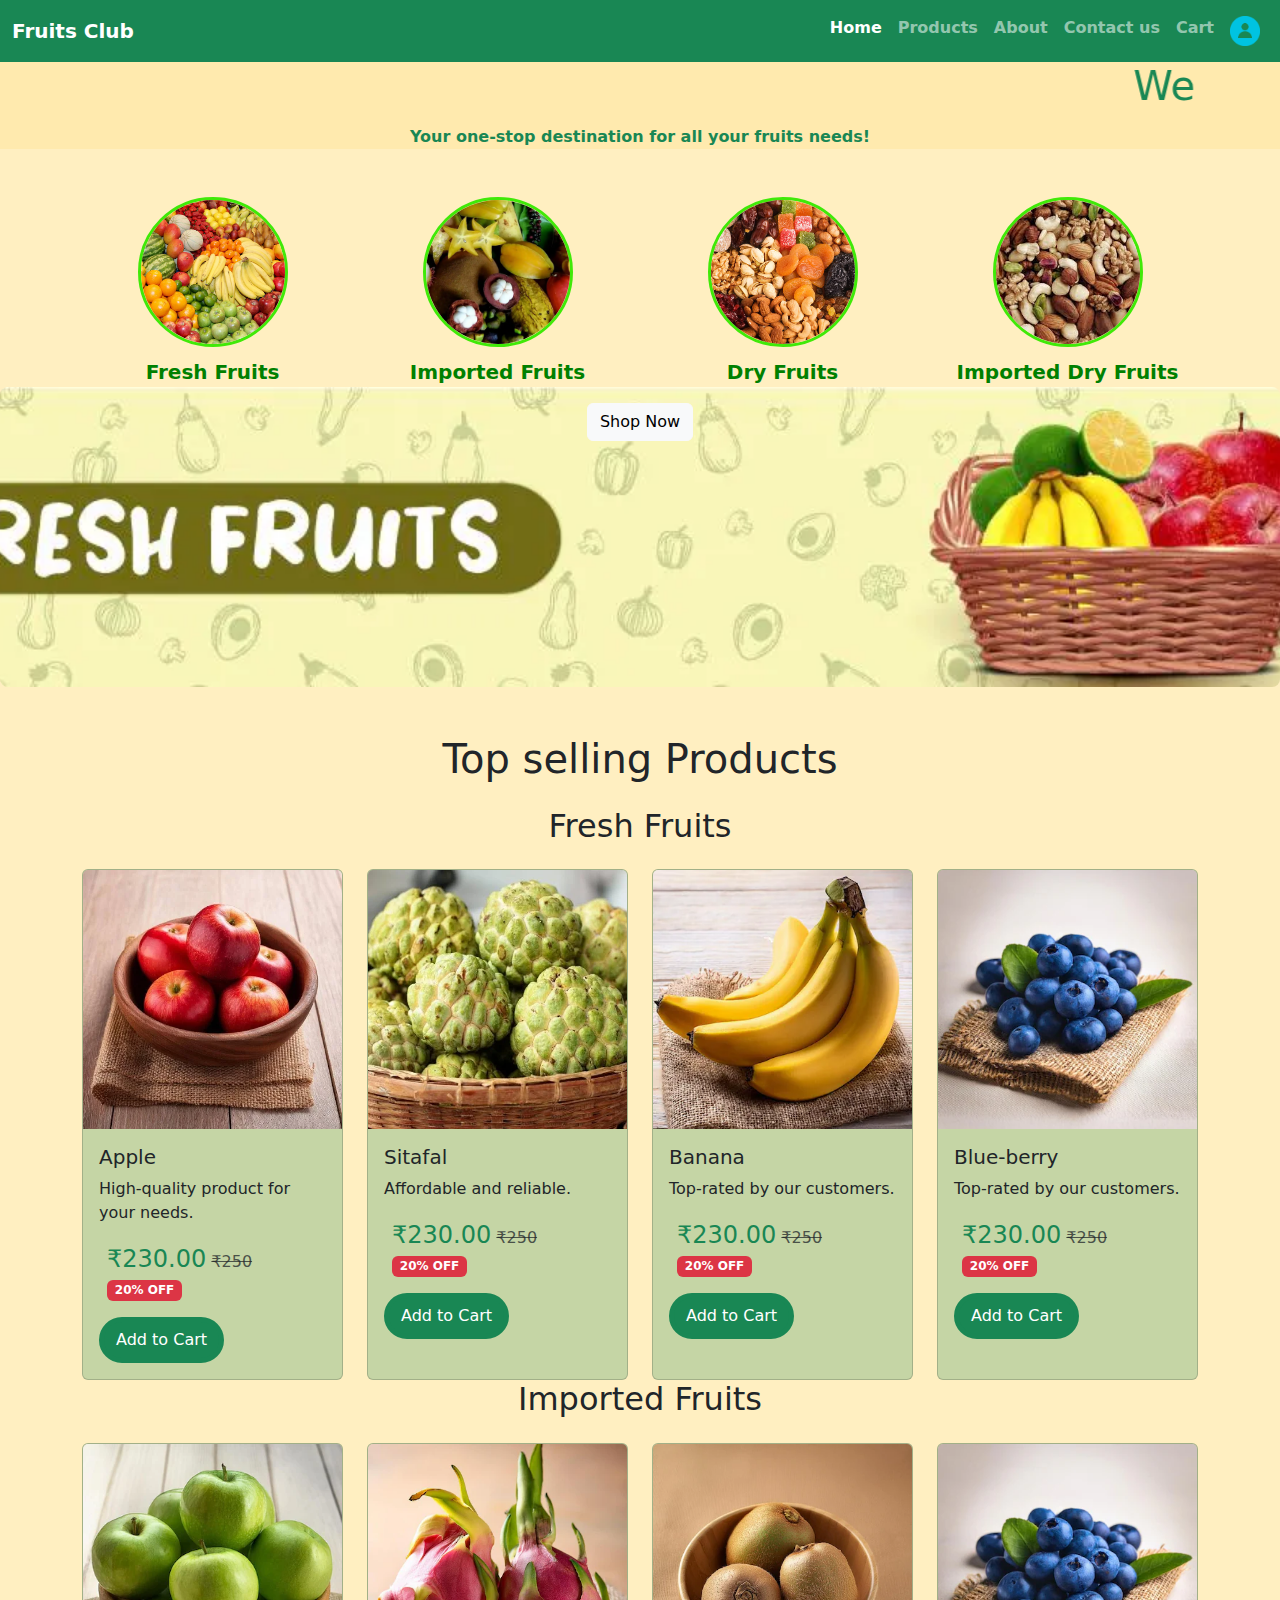
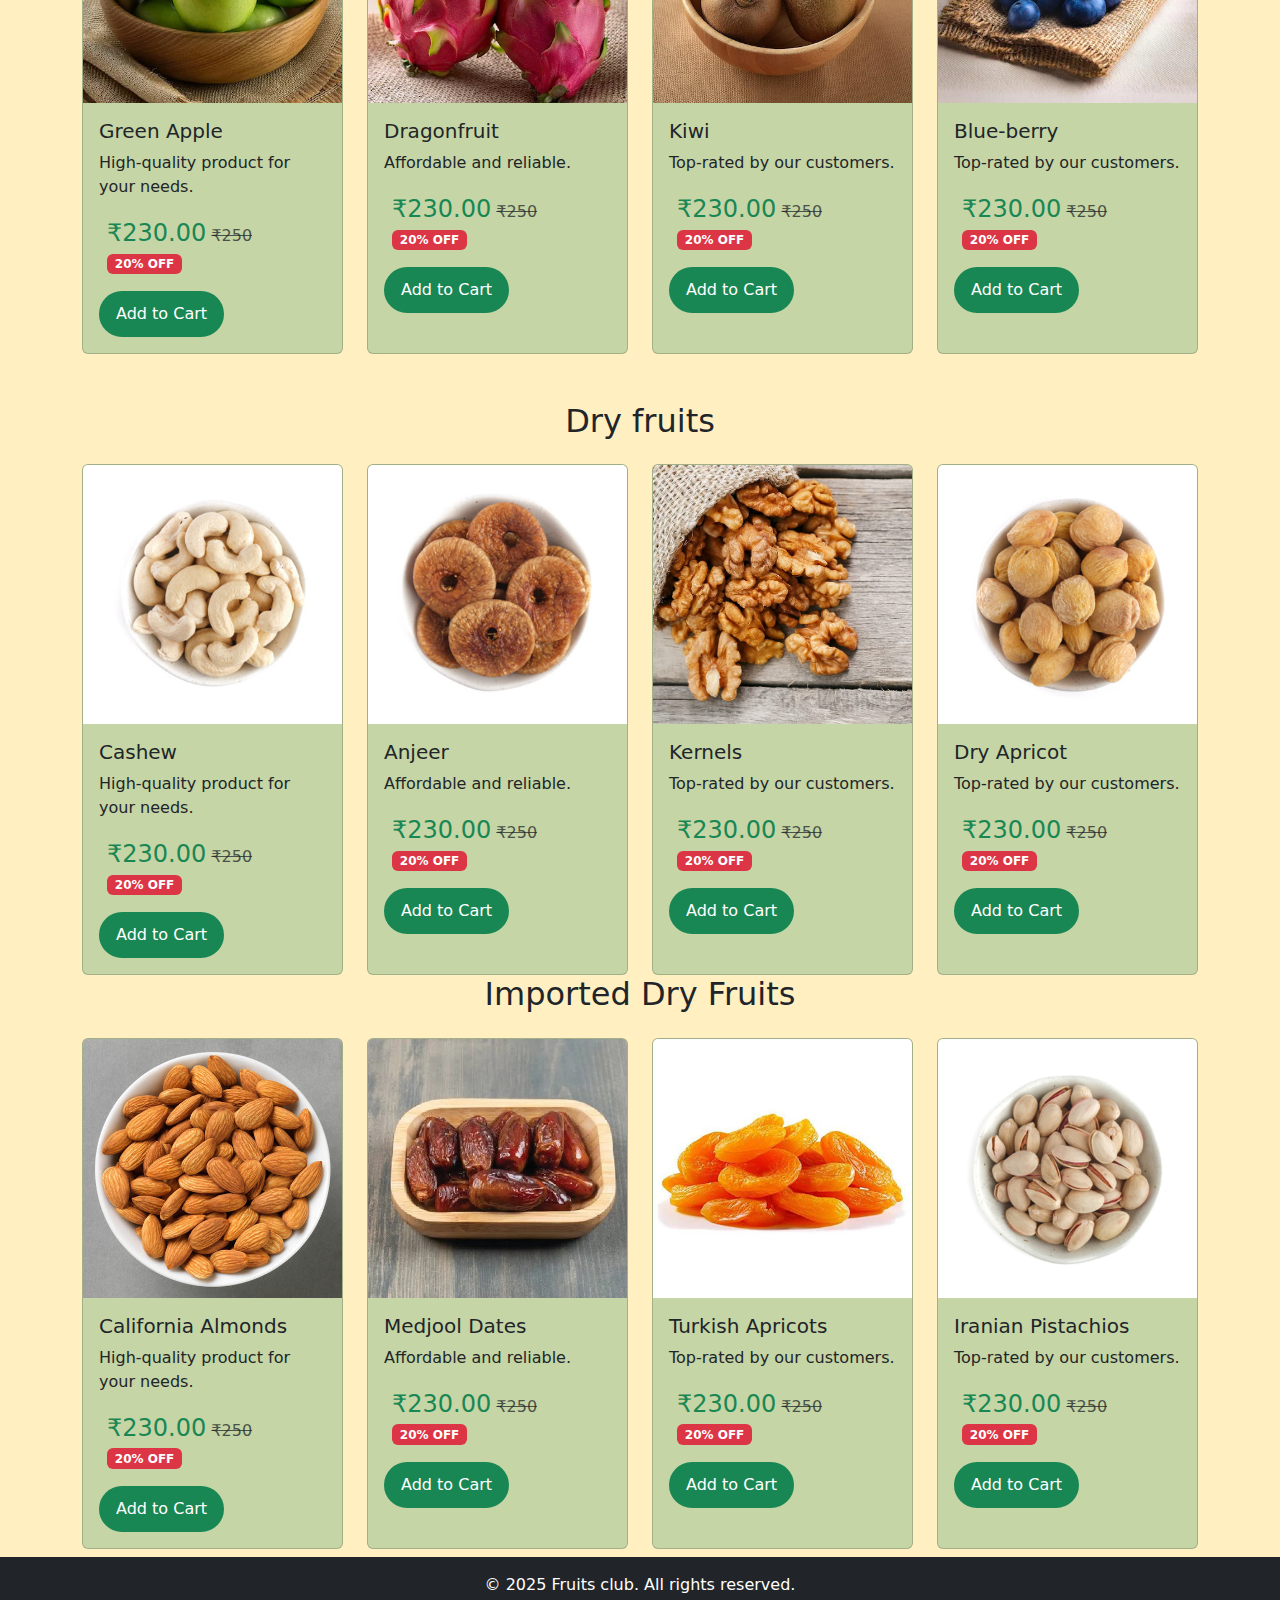
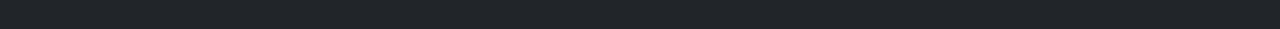
<file: index.html>
<!DOCTYPE html>
<html lang="en">
<head>
    <meta charset="UTF-8">
    <meta name="viewport" content="width=device-width, initial-scale=1.0">
    <title>E-Commerce Website</title>
    <link href="https://cdn.jsdelivr.net/npm/bootstrap@5.3.0/dist/css/bootstrap.min.css" rel="stylesheet">
    <style>
        .bg-img {
            background: url('./img/fresh-fruits-20220519.webp') no-repeat center center;
            background-size: cover;
            height: 300px;
            border-radius: 8px;
            }
    </style>
    <link rel="stylesheet" href="./style/style.css">
</head>
<body class="bg-warning bg-opacity-25">
    <!-- Navbar -->
    <nav class="navbar navbar-expand-lg navbar-dark bg-success">
        <div class="container-fluid fw-bold">
            <a class="navbar-brand" href="./index.html">Fruits Club</a>
            <button class="navbar-toggler" type="button" data-bs-toggle="collapse" data-bs-target="#navbarNav" aria-controls="navbarNav" aria-expanded="false" aria-label="Toggle navigation">
                <span class="navbar-toggler-icon"></span>
            </button>
            <div class="collapse navbar-collapse" id="navbarNav">
                <ul class="navbar-nav ms-auto">
                    <li class="nav-item">
                        <a class="nav-link active" aria-current="page" href="#">Home</a>
                    </li>
                    <li class="nav-item">
                        <a class="nav-link" href="#Top selling Products">Products</a>
                    </li>
                    <li class="nav-item text-white">
                        <a class="nav-link" href="./About.html">About</a>
                    </li>
                    <li class="nav-item">
                        <a class="nav-link" href="./contactus.html">Contact us</a>
                    </li>
                    <li class="nav-item">
                        <a class="nav-link" href="#cart">Cart</a>
                    </li>
                    <li class="nav-item">
                        <a class="nav-link" href="./login.html"><img src="./img/pngwing.com.png" alt="Sign In" style="height: 30px;"></a>
                    </li>
                </ul>
            </div>
        </div>
    </nav>
    <!-- multi
      Section -->
      
    
    <!-- poster Section -->
    <header class="bg-warning text-success text-center bg-opacity-10 fw-bold "> 
        <div class="container fw-bold ">
            <marquee><h1>Welcome to Fruits Club</h1></marquee>
            <p>Your one-stop destination for all your fruits needs!</p>
        </div>
    </header>
    <div class="container mt-5">
        <div class="row justify-content-center">
          <div class="col-6 col-md-3 category-item ">
            <a href="#Fresh fruits" class="text-decoration-none fw-bold"><img src="./img/fresfrut/logo.jpg" alt="Fresh fruits">
            <div class="category-caption">Fresh fruits</div></a>
          </div>
          <div class="col-6 col-md-3 category-item"><a href="#Imported Fruits" class="text-decoration-none fw-bold">
            <img src="./img/imp frru/logo.webp" alt="Imported Fruits">
            <div class="category-caption">Imported Fruits</div></a>
          </div>
          <div class="col-6 col-md-3 category-item"><a href="#Dry fruits" class="text-decoration-none fw-bold">
            <img src="./img/DRYfruits/logo.jpg" alt="Dry fruits">
            <div class="category-caption">Dry fruits</div></a>
          </div>
          <div class="col-6 col-md-3 category-item"><a href="#Imported Dry Fruits" class="text-decoration-none fw-bold">
            <img src="./img/imp dry/logo.jpg" alt="Imported dry fruits">
            <div class="category-caption">imported Dry fruits</div></a>
          </div>
        </div>
      </div>
    <header class="bg-img bg-warning text-success text-center bg-opacity-10 "> 
        <div class="container fw-bold ">
            <a href="#Top selling Products" class="btn btn-light mt-3">Shop Now</a>
        </div>
    </header>

    <!-- fruits Section -->
    <div id="products" class="py-5">
        <h1 id="Top selling Products" class="text-center mb-4">Top selling Products</h1>
        <div class="container">
            <h2 id="Fresh fruits" class="text-center mb-4">Fresh Fruits</h2>
            <div class="row row-cols-1 row-cols-md-4 g-4">
                <div class="col">
                    <div class="card bg-success bg-opacity-25 h-100 d-flex flex-colum">
                        <img src="./img/fresfrut/apple.webp" class="card-img-top" alt="Product 1">
                        <div class="card-body">
                            <h5 class="card-title">Apple</h5>
                            <p class="card-text">High-quality product for your needs.</p>
                            <p>
                                <span class="text-success fs-4 ms-2">₹230.00</span> 
                                <span class="text-decoration-line-through text-muted">₹250</span> 
                                <span class="badge bg-danger ms-2">20% OFF</span>
                            </p>
                            <button class="btn btn-primary mt-auto rounded-pill bg-success border border-5 border-success">Add to Cart</button>
                        </div>
                    </div>
                </div>
                <div class="col">
                    <div class="card bg-success bg-opacity-25 h-100 d-flex flex-colum">
                        <img src="./img/fresfrut/cus-apple.webp" class="card-img-top" alt="Product 2">
                        <div class="card-body">
                            <h5 class="card-title">Sitafal</h5>
                            <p class="card-text">Affordable and reliable.</p>
                            <p>
                                <span class="text-success fs-4 ms-2">₹230.00</span> 
                                <span class="text-decoration-line-through text-muted">₹250</span> 
                                <span class="badge bg-danger ms-2">20% OFF</span>
                            </p>
                            <button class="btn btn-primary mt-auto rounded-pill bg-success border border-5 border-success">Add to Cart</button>
                        </div>
                    </div>
                </div>
                <div class="col">
                    <div class="card bg-success bg-opacity-25 h-100 d-flex flex-colum">
                        <img src="./img/banana-mrl-pack-5-pcs-approx-600-g-700-g-product-images-o590008622-p590804206-0-202411141931.jpg" class="card-img-top" alt="Product 3">
                        <div class="card-body">
                            <h5 class="card-title">Banana</h5>
                            <p class="card-text">Top-rated by our customers.</p>
                            <p>
                                <span class="text-success fs-4 ms-2">₹230.00</span> 
                                <span class="text-decoration-line-through text-muted">₹250</span> 
                                <span class="badge bg-danger ms-2">20% OFF</span>
                            </p>
                            <button class="btn btn-primary mt-auto rounded-pill bg-success border border-5 border-success">Add to Cart</button>
                        </div>
                    </div>
                </div>
                <div class="col">
                    <div class="card bg-success bg-opacity-25 h-100 d-flex flex-colum">
                        <img src="./img/blue-berry-imported-100-g-product-images-o590000849-p590707111-0-202501031744.jpg" class="card-img-top" alt="Product 3">
                        <div class="card-body">
                            <h5 class="card-title">Blue-berry</h5>
                            <p class="card-text">Top-rated by our customers.</p>
                            <p>
                                <span class="text-success fs-4 ms-2">₹230.00</span> 
                                <span class="text-decoration-line-through text-muted">₹250</span> 
                                <span class="badge bg-danger ms-2">20% OFF</span>
                            </p>
                            <button class="btn btn-primary mt-auto rounded-pill bg-success border border-5 border-success">Add to Cart</button>
                        </div>
                    </div>
                </div>
            </div>
        </div>
        <div class="container">
            <h2 id="Imported Fruits" class="text-center mb-4">Imported Fruits</h2>
            <div class="row row-cols-1 row-cols-md-4 g-4">
                <div class="col">
                    <div class="card bg-success bg-opacity-25 h-100 d-flex flex-colum">
                        <img src="./img/apple-granny-smith-4-pcs-approx-450-g-600-g-product-images-o590001719-p590049344-0-202412031748.jpg" class="card-img-top" alt="Product 1">
                        <div class="card-body">
                            <h5 class="card-title">Green Apple</h5>
                            <p class="card-text">High-quality product for your needs.</p>
                            <p>
                                <span class="text-success fs-4 ms-2">₹230.00</span> 
                                <span class="text-decoration-line-through text-muted">₹250</span> 
                                <span class="badge bg-danger ms-2">20% OFF</span>
                            </p>
                            <button class="btn btn-primary mt-auto rounded-pill bg-success border border-5 border-success">Add to Cart</button>
                        </div>
                    </div>
                </div>
                <div class="col">
                    <div class="card bg-success bg-opacity-25 h-100 d-flex flex-colum">
                        <img src="./img/imp frru/drgn.webp" class="card-img-top" alt="Product 2">
                        <div class="card-body">
                            <h5 class="card-title">Dragonfruit</h5>
                            <p class="card-text">Affordable and reliable.</p>
                            <p>
                                <span class="text-success fs-4 ms-2">₹230.00</span> 
                                <span class="text-decoration-line-through text-muted">₹250</span> 
                                <span class="badge bg-danger ms-2">20% OFF</span>
                            </p>
                            <button class="btn btn-primary mt-auto rounded-pill bg-success border border-5 border-success">Add to Cart</button>
                        </div>
                    </div>
                </div>
                <div class="col">
                    <div class="card bg-success bg-opacity-25 h-100 d-flex flex-colum">
                        <img src="./img/imp frru/kiwi.webp" class="card-img-top" alt="Product 3">
                        <div class="card-body">
                            <h5 class="card-title">Kiwi</h5>
                            <p class="card-text">Top-rated by our customers.</p>
                            <p>
                                <span class="text-success fs-4 ms-2">₹230.00</span> 
                                <span class="text-decoration-line-through text-muted">₹250</span> 
                                <span class="badge bg-danger ms-2">20% OFF</span>
                            </p>
                            <button class="btn btn-primary mt-auto rounded-pill bg-success border border-5 border-success">Add to Cart</button>
                        </div>
                    </div>
                </div>
                <div class="col">
                    <div class="card bg-success bg-opacity-25 h-100 d-flex flex-colum">
                        <img src="./img/blue-berry-imported-100-g-product-images-o590000849-p590707111-0-202501031744.jpg" class="card-img-top" alt="Product 3">
                        <div class="card-body">
                            <h5 class="card-title">Blue-berry</h5>
                            <p class="card-text">Top-rated by our customers.</p>
                            <p>
                                <span class="text-success fs-4 ms-2">₹230.00</span> 
                                <span class="text-decoration-line-through text-muted">₹250</span> 
                                <span class="badge bg-danger ms-2">20% OFF</span>
                            </p>
                            <button class="btn btn-primary mt-auto rounded-pill bg-success border border-5 border-success">Add to Cart</button>
                        </div>
                    </div>
                </div>
            </div>
        </div>
    </div>
    <div class="container">
        <h2 id="Dry fruits" class="text-center mb-4">Dry fruits</h2>
        <div class="row row-cols-1 row-cols-md-4 g-4">
            <div class="col">
                <div class="card bg-success bg-opacity-25 h-100 d-flex flex-colum">
                    <img src="./img/DRYfruits/0002242_cashew-w210-jumbo-kaju_360.jpeg" class="card-img-top" alt="Product 1">
                    <div class="card-body">
                        <h5 class="card-title">Cashew</h5>
                        <p class="card-text">High-quality product for your needs.</p>
                        <p>
                            <span class="text-success fs-4 ms-2">₹230.00</span> 
                            <span class="text-decoration-line-through text-muted">₹250</span> 
                            <span class="badge bg-danger ms-2">20% OFF</span>
                        </p>
                        <button class="btn btn-primary mt-auto rounded-pill bg-success border border-5 border-success">Add to Cart</button>
                    </div>
                </div>
            </div>
            <div class="col">
                <div class="card bg-success bg-opacity-25 h-100 d-flex flex-colum">
                    <img src="./img/DRYfruits/regular-anjeer.jpeg" class="card-img-top" alt="Product 2">
                    <div class="card-body">
                        <h5 class="card-title">Anjeer</h5>
                        <p class="card-text">Affordable and reliable.</p>
                        <p>
                            <span class="text-success fs-4 ms-2">₹230.00</span> 
                            <span class="text-decoration-line-through text-muted">₹250</span> 
                            <span class="badge bg-danger ms-2">20% OFF</span>
                        </p>
                        <button class="btn btn-primary mt-auto rounded-pill bg-success border border-5 border-success">Add to Cart</button>
                    </div>
                </div>
            </div>
            <div class="col">
                <div class="card bg-success bg-opacity-25 h-100 d-flex flex-colum">
                    <img src="./img/DRYfruits/Kernels.webp" class="card-img-top" alt="Product 3">
                    <div class="card-body">
                        <h5 class="card-title">Kernels</h5>
                        <p class="card-text">Top-rated by our customers.</p>
                        <p>
                            <span class="text-success fs-4 ms-2">₹230.00</span> 
                            <span class="text-decoration-line-through text-muted">₹250</span> 
                            <span class="badge bg-danger ms-2">20% OFF</span>
                        </p>
                        <button class="btn btn-primary mt-auto rounded-pill bg-success border border-5 border-success">Add to Cart</button>
                    </div>
                </div>
            </div>
            <div class="col">
                <div class="card bg-success bg-opacity-25 h-100 d-flex flex-colum">
                    <img src="./img/DRYfruits/apricot.jpeg" class="card-img-top" alt="Product 3">
                    <div class="card-body">
                        <h5 class="card-title">Dry Apricot</h5>
                        <p class="card-text">Top-rated by our customers.</p>
                        <p>
                            <span class="text-success fs-4 ms-2">₹230.00</span> 
                            <span class="text-decoration-line-through text-muted">₹250</span> 
                            <span class="badge bg-danger ms-2">20% OFF</span>
                        </p>
                        <button class="btn btn-primary mt-auto rounded-pill bg-success border border-5 border-success">Add to Cart</button>
                    </div>
                </div>
            </div>
        </div>
    </div>
</div>
 <div class="container">
            <h2 id="Imported Dry Fruits" class="text-center mb-4">Imported Dry Fruits</h2>
            <div class="row row-cols-1 row-cols-md-4 g-4">
                <div class="col">
                    <div class="card bg-success bg-opacity-25 h-100 d-flex flex-colum">
                        <img src="./img/imp dry/almond--badam---california-578268_l.jpg" class="card-img-top" alt="Product 1">
                        <div class="card-body">
                            <h5 class="card-title">California Almonds</h5>
                            <p class="card-text">High-quality product for your needs.</p>
                            <p>
                                <span class="text-success fs-4 ms-2">₹230.00</span> 
                                <span class="text-decoration-line-through text-muted">₹250</span> 
                                <span class="badge bg-danger ms-2">20% OFF</span>
                            </p>
                            <button class="btn btn-primary mt-auto rounded-pill bg-success border border-5 border-success">Add to Cart</button>
                        </div>
                    </div>
                </div>
                <div class="col">
                    <div class="card bg-success bg-opacity-25 h-100 d-flex flex-colum">
                        <img src="./img/imp dry/mjj.jpg" class="card-img-top" alt="Product 2">
                        <div class="card-body">
                            <h5 class="card-title">Medjool Dates </h5>
                            <p class="card-text">Affordable and reliable.</p>
                            <p>
                                <span class="text-success fs-4 ms-2">₹230.00</span> 
                                <span class="text-decoration-line-through text-muted">₹250</span> 
                                <span class="badge bg-danger ms-2">20% OFF</span>
                            </p>
                            <button class="btn btn-primary mt-auto rounded-pill bg-success border border-5 border-success">Add to Cart</button>
                        </div>
                    </div>
                </div>
                <div class="col">
                    <div class="card bg-success bg-opacity-25 h-100 d-flex flex-colum">
                        <img src="./img/imp dry/Turkish Apricots.jpg" class="card-img-top" alt="Product 3">
                        <div class="card-body">
                            <h5 class="card-title">Turkish Apricots</h5>
                            <p class="card-text">Top-rated by our customers.</p>
                            <p>
                                <span class="text-success fs-4 ms-2">₹230.00</span> 
                                <span class="text-decoration-line-through text-muted">₹250</span> 
                                <span class="badge bg-danger ms-2">20% OFF</span>
                            </p>
                            <button class="btn btn-primary mt-auto rounded-pill bg-success border border-5 border-success">Add to Cart</button>
                        </div>
                    </div>
                </div>
                <div class="col">
                    <div class="card bg-success bg-opacity-25 h-100 d-flex flex-colum">
                        <img src="./img/DRYfruits/0006409_salted-pistachio-round-khara-pista_360.jpeg" class="card-img-top" alt="Product 3">
                        <div class="card-body">
                            <h5 class="card-title">Iranian Pistachios</h5>
                            <p class="card-text">Top-rated by our customers.</p>
                            <p>
                                <span class="text-success fs-4 ms-2">₹230.00</span> 
                                <span class="text-decoration-line-through text-muted">₹250</span> 
                                <span class="badge bg-danger ms-2">20% OFF</span>
                            </p>
                            <button class="btn btn-primary mt-auto rounded-pill bg-success border border-5 border-success">Add to Cart</button>
                        </div>
                    </div>
                </div>
            </div>
        </div>
    
    </div>

   <!-- Footer -->
    <footer class="bg-dark text-white text-center py-3 mt-2">
        <p>&copy; 2025 Fruits club. All rights reserved.</p>
    </footer>

    <script src="https://cdn.jsdelivr.net/npm/bootstrap@5.3.0/dist/js/bootstrap.bundle.min.js"></script>
</body>
</html>
</file>
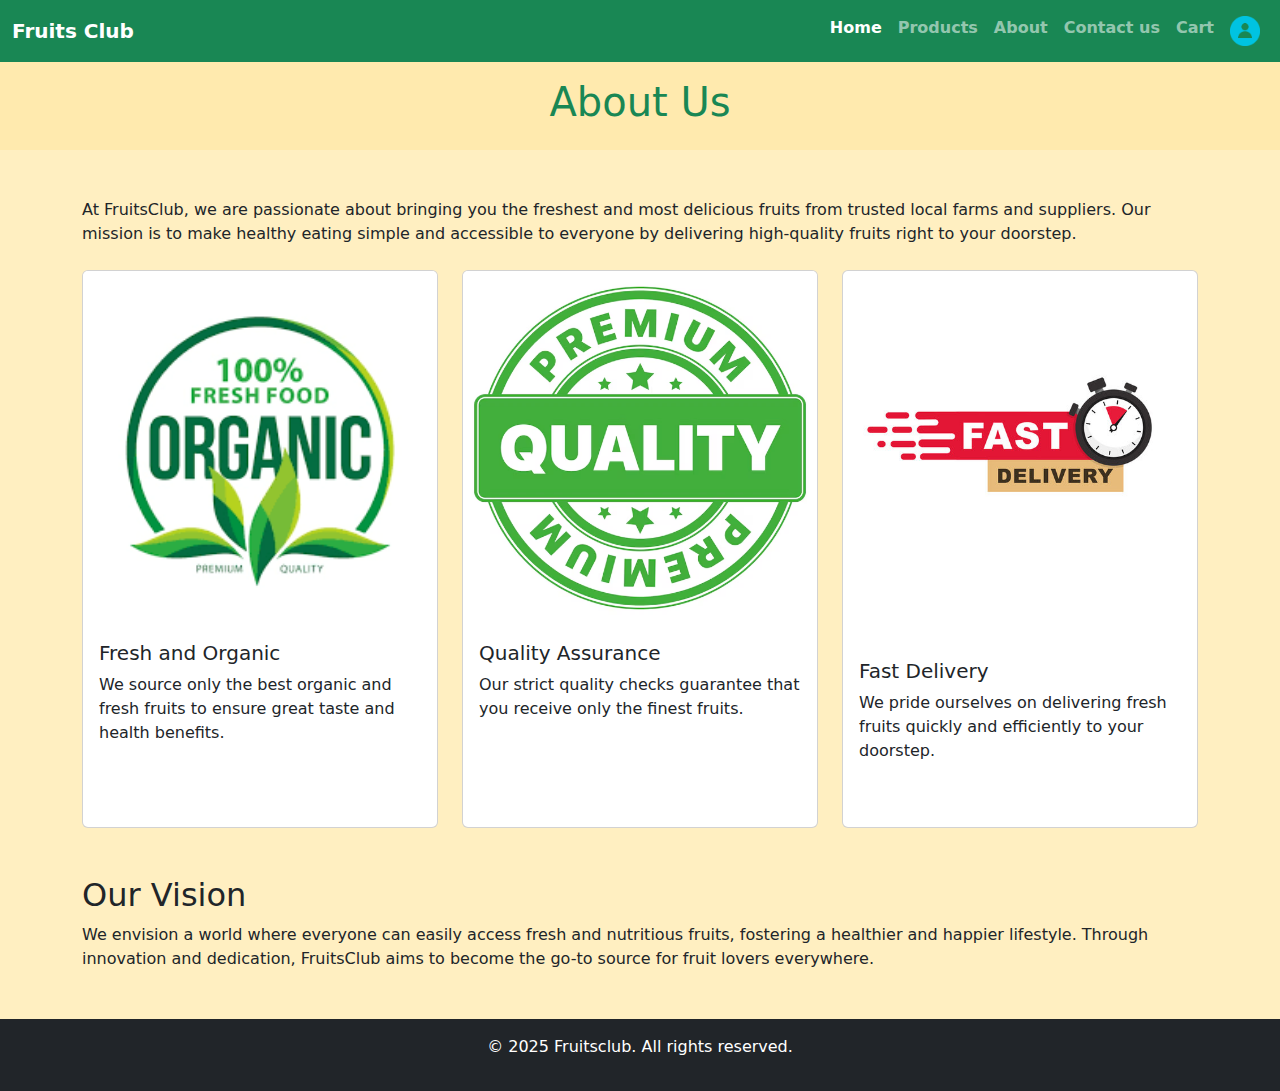
<file: About.html>
<!DOCTYPE html>
<html lang="en">
<head>
    <meta charset="UTF-8">
    <meta name="viewport" content="width=device-width, initial-scale=1.0">
    <title>E-Commerce Website</title>
    <link href="https://cdn.jsdelivr.net/npm/bootstrap@5.3.0/dist/css/bootstrap.min.css" rel="stylesheet">
    </head>
<body class="bg-warning bg-opacity-25">
    <!-- Navbar -->
    <nav class="navbar navbar-expand-lg navbar-dark bg-success">
        <div class="container-fluid fw-bold">
            <a class="navbar-brand" href="/index.html">Fruits Club</a>
            <button class="navbar-toggler" type="button" data-bs-toggle="collapse" data-bs-target="#navbarNav" aria-controls="navbarNav" aria-expanded="false" aria-label="Toggle navigation">
                <span class="navbar-toggler-icon"></span>
            </button>
            <div class="collapse navbar-collapse" id="navbarNav">
                <ul class="navbar-nav ms-auto">
                    <li class="nav-item">
                        <a class="nav-link active" aria-current="page" href="/index.html">Home</a>
                    </li>
                    <li class="nav-item">
                      <a class="nav-link" href="#products">Products</a>
                  </li>
                    <li class="nav-item">
                        <a class="nav-link" href="#products">About</a>
                    </li>
                    <li class="nav-item">
                        <a class="nav-link" href="./contactus.html">Contact us</a>
                    </li>
                    <li class="nav-item">
                        <a class="nav-link" href="#cart">Cart</a>
                    </li>
                    <li class="nav-item">
                        <a class="nav-link" href="./login.html"><img src="./img/pngwing.com.png" alt="Sign In" style="height: 30px;"></a>
                    </li>
                </ul>
            </div>
        </div>
    </nav>

 <!-- about -->
   <header class="bg-warning bg-opacity-10 text-success text-center fw-bold py-3">
     <h1>About Us</h1>
   </header>
 
   <div class="container my-5">
        <p>At FruitsClub, we are passionate about bringing you the freshest and most delicious fruits from trusted local farms and suppliers. Our mission is to make healthy eating simple and accessible to everyone by delivering high-quality fruits right to your doorstep.</p>
     <div class="row mt-4">
       <div class="col-md-4">
         <div class="card h-100">
           <img src="./img/images.png" class="card-img-top" alt="Fresh Fruits">
           <div class="card-body">
             <h5 class="card-title">Fresh and Organic</h5>
             <p class="card-text">We source only the best organic and fresh fruits to ensure great taste and health benefits.</p>
           </div>
         </div>
       </div>
       <div class="col-md-4">
         <div class="card h-100">
           <img src="./img/premium-certified-quality-stamp_78370-1800.avif" class="card-img-top" alt="Quality Assurance">
           <div class="card-body">
             <h5 class="card-title">Quality Assurance</h5>
             <p class="card-text">Our strict quality checks guarantee that you receive only the finest fruits.</p>
           </div>
         </div>
       </div>
       <div class="col-md-4">
         <div class="card h-100 pt-5 pb-5">
           <img src="./img/360_F_473026422_k3XjtqTh0Br3Iw8IfhlB9c72n9dqi9n5.jpg" class="card-img-top card-img-fixed" alt="Fast Delivery">
           <div class="card-body"><br><br><br><br>
             <h5 class="card-title">Fast Delivery</h5>
             <p class="card-text">We pride ourselves on delivering fresh fruits quickly and efficiently to your doorstep.</p>
           </div>
         </div>
       </div>
     </div>
 
     <h2 class="mt-5">Our Vision</h2>
     <p>We envision a world where everyone can easily access fresh and nutritious fruits, fostering a healthier and happier lifestyle. Through innovation and dedication, FruitsClub aims to become the go-to source for fruit lovers everywhere.</p>
   </div>

      <!-- Footer section-->
    <footer class="bg-dark text-white text-center py-3">
        <p>&copy; 2025 Fruitsclub. All rights reserved.</p>
    </footer>

    <script src="https://cdn.jsdelivr.net/npm/bootstrap@5.3.0/dist/js/bootstrap.bundle.min.js"></script>
</body>
</html>
</file>
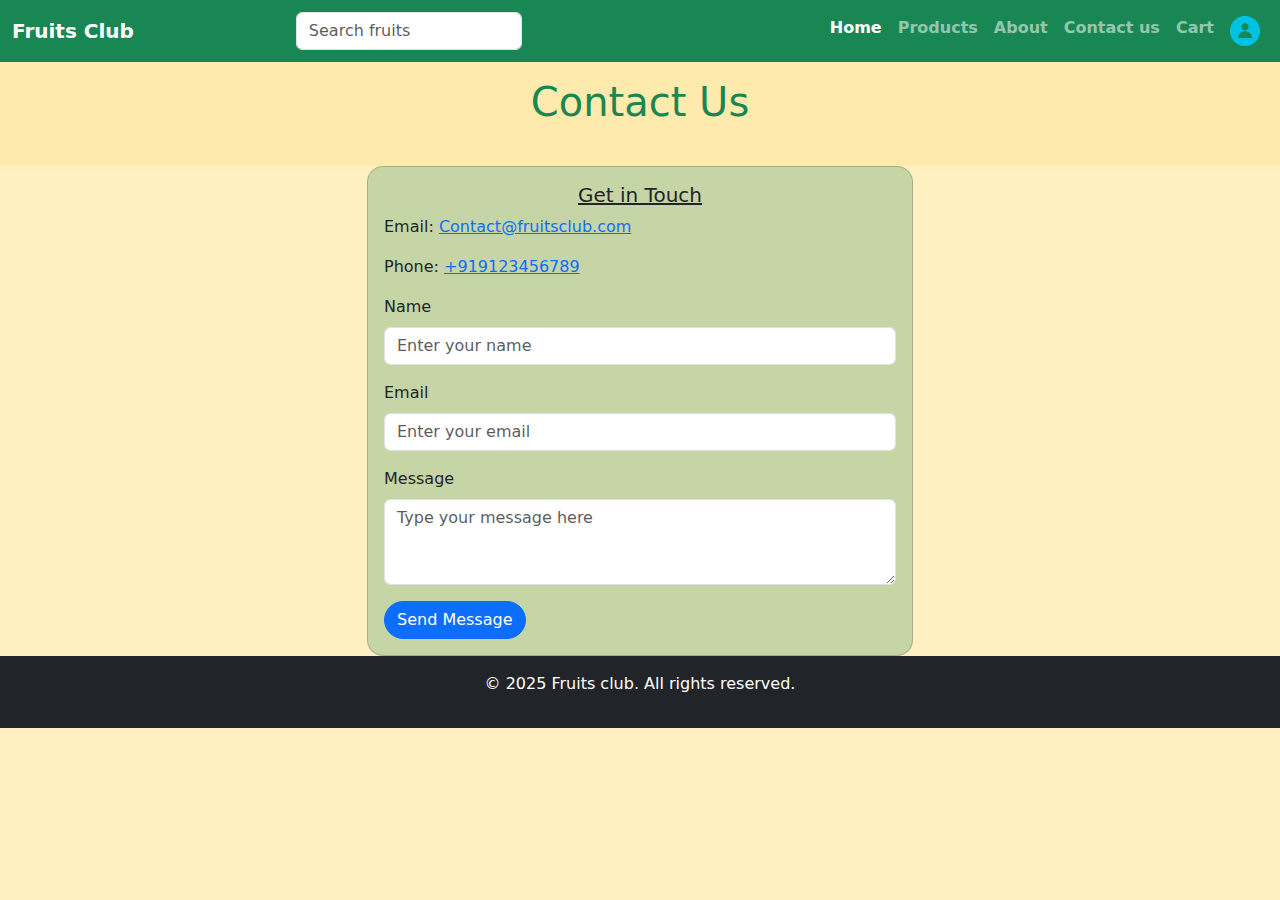
<file: contactus.html>
<!DOCTYPE html>
<html lang="en">
<head>
    <meta charset="UTF-8">
    <meta name="viewport" content="width=device-width, initial-scale=1.0">
    <title>E-Commerce Website</title>
    <link href="https://cdn.jsdelivr.net/npm/bootstrap@5.3.0/dist/css/bootstrap.min.css" rel="stylesheet">
</head>
<body class="bg-warning bg-opacity-25">
    <!-- Navbar -->
    <nav class="navbar navbar-expand-lg navbar-dark bg-success">
        <div class="container-fluid fw-bold">
            <a class="navbar-brand" href="./index.html">Fruits Club</a>
            <button class="navbar-toggler" type="button" data-bs-toggle="collapse" data-bs-target="#navbarNav" aria-controls="navbarNav" aria-expanded="false" aria-label="Toggle navigation">
                <span class="navbar-toggler-icon"></span>
            </button>
            <div class="collapse navbar-collapse" id="navbarNav">
                <form class="d-flex mx-auto">
                    <input class="form-control me-2" type="search" placeholder="Search fruits" aria-label="Search">
                    
                  </form>
                <ul class="navbar-nav ms-auto">
                    <li class="nav-item">
                        <a class="nav-link active" aria-current="page" href="./index.html">Home</a>
                    </li>
                    <li class="nav-item">
                      <a class="nav-link" href="#products">Products</a>
                  </li>
                    <li class="nav-item">
                        <a class="nav-link" href="/">About</a>
                    </li>
                    <li class="nav-item">
                        <a class="nav-link" href="./contactus.html">Contact us</a>
                    </li>
                    <li class="nav-item">
                        <a class="nav-link" href="#cart">Cart</a>
                    </li>
                    <li class="nav-item">
                        <a class="nav-link" href="./login.html"><img src="./img/pngwing.com.png" alt="Sign In" style="height: 30px;"></a>
                    </li>
                </ul>
            </div>
        </div>
    </nav>

 <!-- Contact -->
  <header class="bg-warning bg-opacity-10 text-success text-center py-3">
    <h1 class="text-center mb-4">Contact Us</h1>
  </header>
  <div class="container mt-0 text-success ">
    <div class="row justify-content-center">
      <div class="col-md-6">
        <div class="card rounded-4 bg-success bg-opacity-25">
          <div class="card-body">
            <h5 class="card-title text-center text-decoration-underline">Get in Touch</h5>
            <p>Email: <a href="mailto:xyz@example.com">Contact@fruitsclub.com</a></p>
            <p>Phone: <a href="tel:+123456789">+919123456789</a></p>
            <form>
              <div class="mb-3">
                <label for="name" class="form-label">Name</label>
                <input type="text" class="form-control" id="name" placeholder="Enter your name" required>
              </div>
              <div class="mb-3">
                <label for="email" class="form-label">Email</label>
                <input type="email" class="form-control" id="email" placeholder="Enter your email" required>
              </div>
              <div class="mb-3">
                <label for="message" class="form-label">Message</label>
                <textarea class="form-control" id="message" rows="3" placeholder="Type your message here" required></textarea>
              </div>
              <button type="submit" class="btn btn-primary rounded-pill">Send Message</button>
            </form>
          </div>
        </div>
      </div>
    </div>
  </div>

     <!-- Footer section-->
    <footer class="bg-dark text-white text-center py-3">
        <p>&copy; 2025 Fruits club. All rights reserved.</p>
    </footer>

    <script src="https://cdn.jsdelivr.net/npm/bootstrap@5.3.0/dist/js/bootstrap.bundle.min.js"></script>
</body>
</html>
</file>
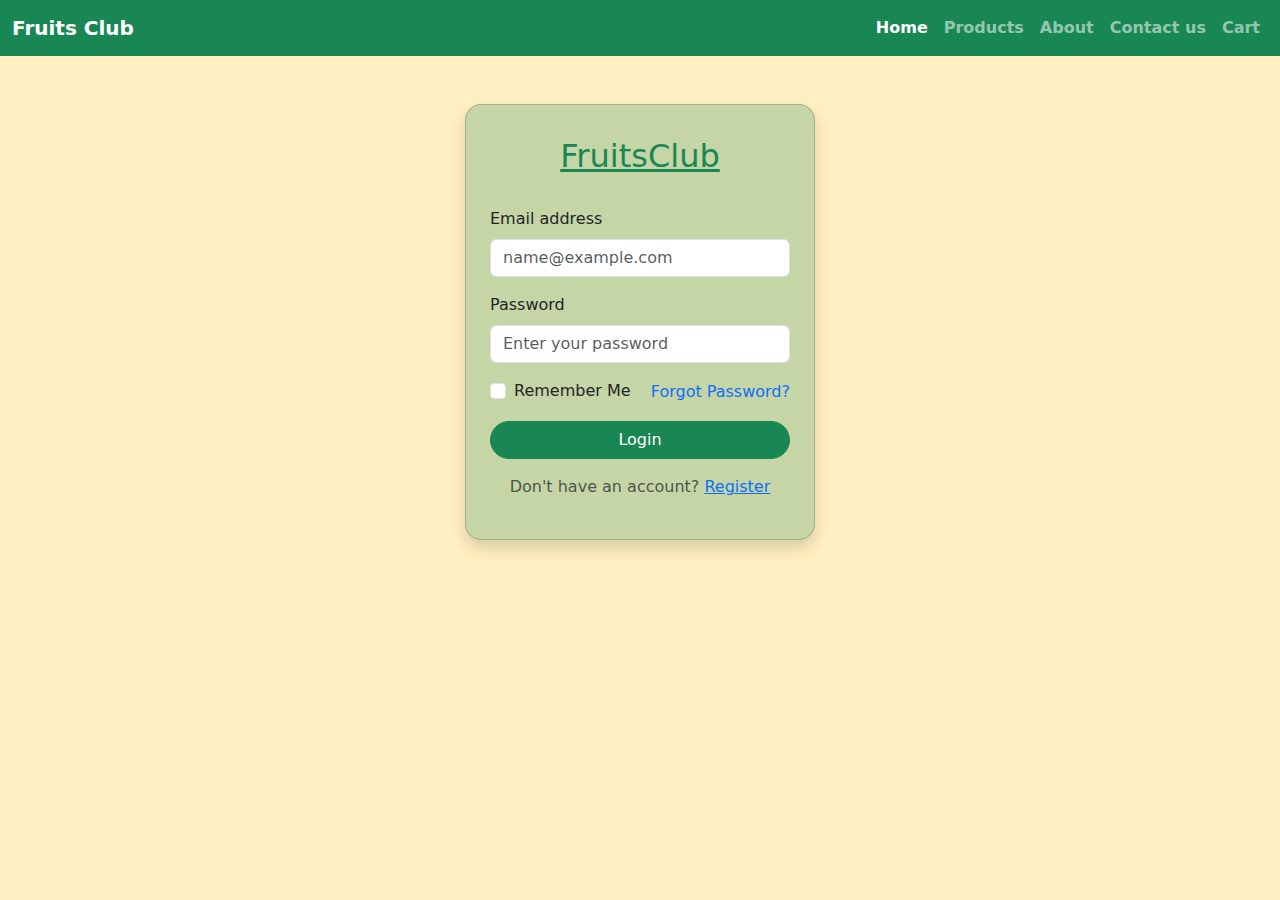
<file: login.html>
<!DOCTYPE html>
<html lang="en">
<head>
    <meta charset="UTF-8">
    <meta name="viewport" content="width=device-width, initial-scale=1.0">
    <title>E-Commerce Website</title>
    <link href="https://cdn.jsdelivr.net/npm/bootstrap@5.3.0/dist/css/bootstrap.min.css" rel="stylesheet">
    </head>
<body class="bg-warning bg-opacity-25">
    <!-- Navbar -->
    <nav class="navbar navbar-expand-lg navbar-dark bg-success">
        <div class="container-fluid fw-bold">
            <a class="navbar-brand" href="./index.html">Fruits Club</a>
            <button class="navbar-toggler" type="button" data-bs-toggle="collapse" data-bs-target="#navbarNav" aria-controls="navbarNav" aria-expanded="false" aria-label="Toggle navigation">
                <span class="navbar-toggler-icon"></span></button>
            <div class="collapse navbar-collapse" id="navbarNav">
                <ul class="navbar-nav ms-auto">
                    <li class="nav-item">
                        <a class="nav-link active" aria-current="page" href="./index.html">Home</a>
                    </li>
                    <li class="nav-item">
                      <a class="nav-link" href="#products">Products</a>
                  </li>
                    <li class="nav-item">
                        <a class="nav-link" href="#products">About</a>
                    </li>
                    <li class="nav-item">
                        <a class="nav-link" href="./contactus.html">Contact us</a>
                    </li>
                    <li class="nav-item">
                        <a class="nav-link" href="#cart">Cart</a>
                    </li>
                  </ul>
            </div>
        </div>
    </nav>
  <div class="container d-flex justify-content-center align-items-center pt-5 ">
    <div class="card p-4 shadow rounded-4 bg-success bg-opacity-25" style="width: 350px;">
      <div class="text-center mb-4 text-success fw-bold text-decoration-underline">
        <h2 class="mt-2">FruitsClub</h2>
      </div>
      <form>
        <div class="mb-3">
          <label for="email" class="form-label">Email address</label>
          <input type="email" class="form-control" id="email" placeholder="name@example.com" required>
        </div>
        <div class="mb-3">
          <label for="password" class="form-label">Password</label>
          <input type="password" class="form-control" id="password" placeholder="Enter your password" required>
        </div>
        <div class="d-flex justify-content-between align-items-center mb-3">
          <div class="form-check">
            <input class="form-check-input" type="checkbox" id="rememberMe">
            <label class="form-check-label" for="rememberMe">Remember Me</label>
          </div>
          <a href="#" class="text-decoration-none">Forgot Password?</a>
        </div>
        <button type="submit" class="btn btn-success w-100 mb-3 rounded-pill">Login</button>
        <p class="text-center text-muted">Don't have an account? <a href="#" class="text-primary">Register</a></p>
      </form>
    </div>
  </div>
</body>
</html>
</file>
<file: style/style.css>
.round{
        display: flex;
        justify-content: center;
        border: 2px solid black;
        text-decoration: none;
        }
.roundin{
              justify-content: center;
              border: 2px solid black;
              height: 200px;
              width: 200px;
              border-radius: 100px;
              text-decoration: none;
        }
.category-item {
        text-align: center;
          }
.category-item img {
        width: 150px;
        height: 150px;
        object-fit: cover;
        border-radius: 50%;
        border: 3px solid #40e908;
}
.category-caption {
        font-size: 20px;
        margin-top: 10px;
        color: green;
        text-transform: capitalize;
        }
</file>
